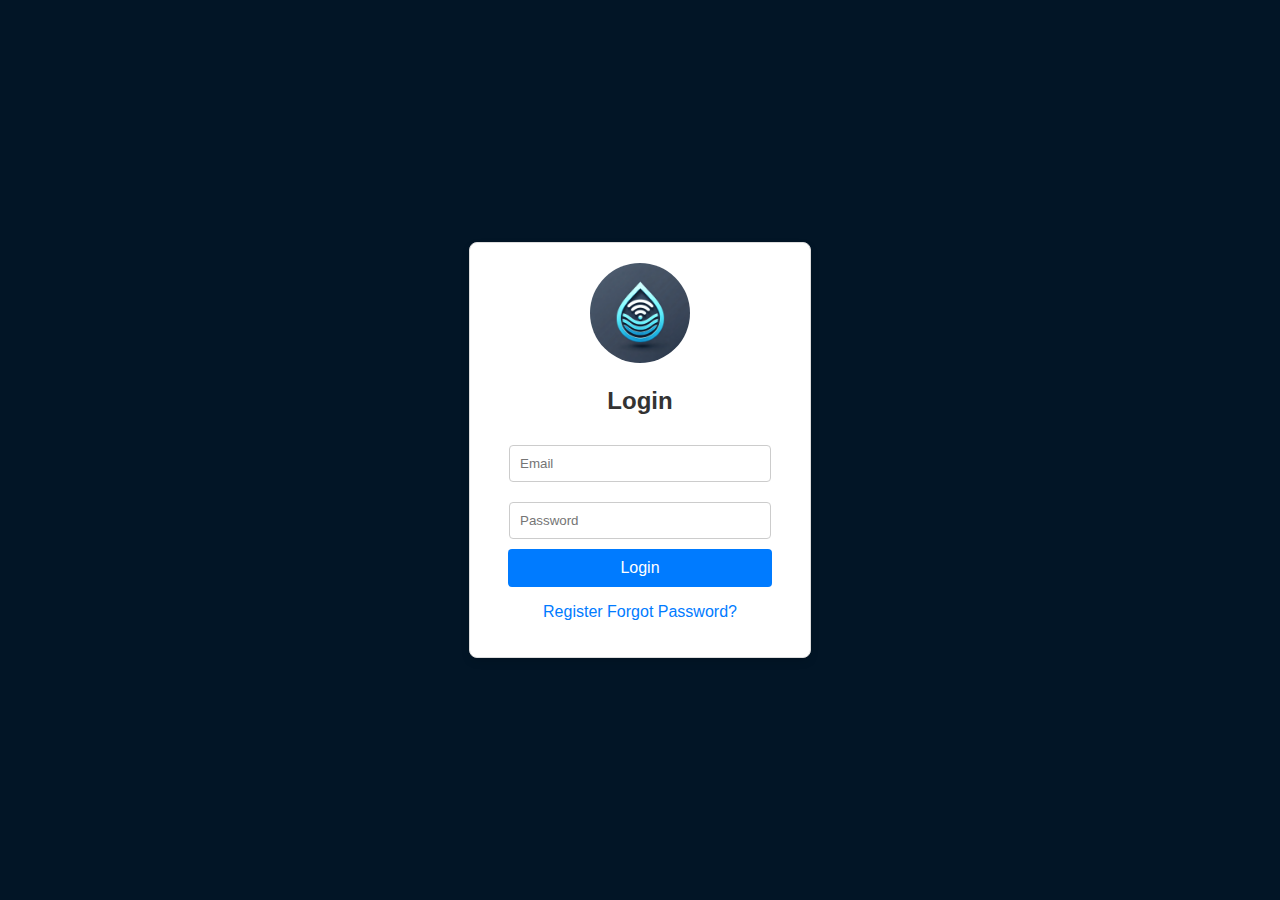
<file: FloodGuard/index.html>
<!DOCTYPE html>
<html lang="en">
  <head>
    <meta charset="UTF-8" />
    <meta name="viewport" content="width=device-width, initial-scale=1.0" />
    <link rel="stylesheet" href="style.css" />
    <link rel="icon" type="images/png" href="images/FloodGuardLogo.png" />
    <title>FloodGuard</title>
  </head>
  <body>
    <form
      action="DashBoards.html"
      id="loginForm"
      onsubmit="return handleLogin(event);"
    >
      <div class="container">
        <div class="logo">
          <img src="images/FloodGuardLogo.png" alt="Flood Sensor Logo" />
        </div>
        <h2>Login</h2>
        <input type="email" id="email" placeholder="Email" required /><br />
        <input
          type="password"
          id="password"
          placeholder="Password"
          required
        /><br />
        <button type="submit">Login</button>
        <p>
          <a href="register.html">Register</a>
          <a href="forgotPassword.html">Forgot Password?</a>
        </p>
        <div
          class="error-message"
          id="errorMessage"
          style="display: none"
        ></div>
      </div>
    </form>
  </body>
</html>
</file>
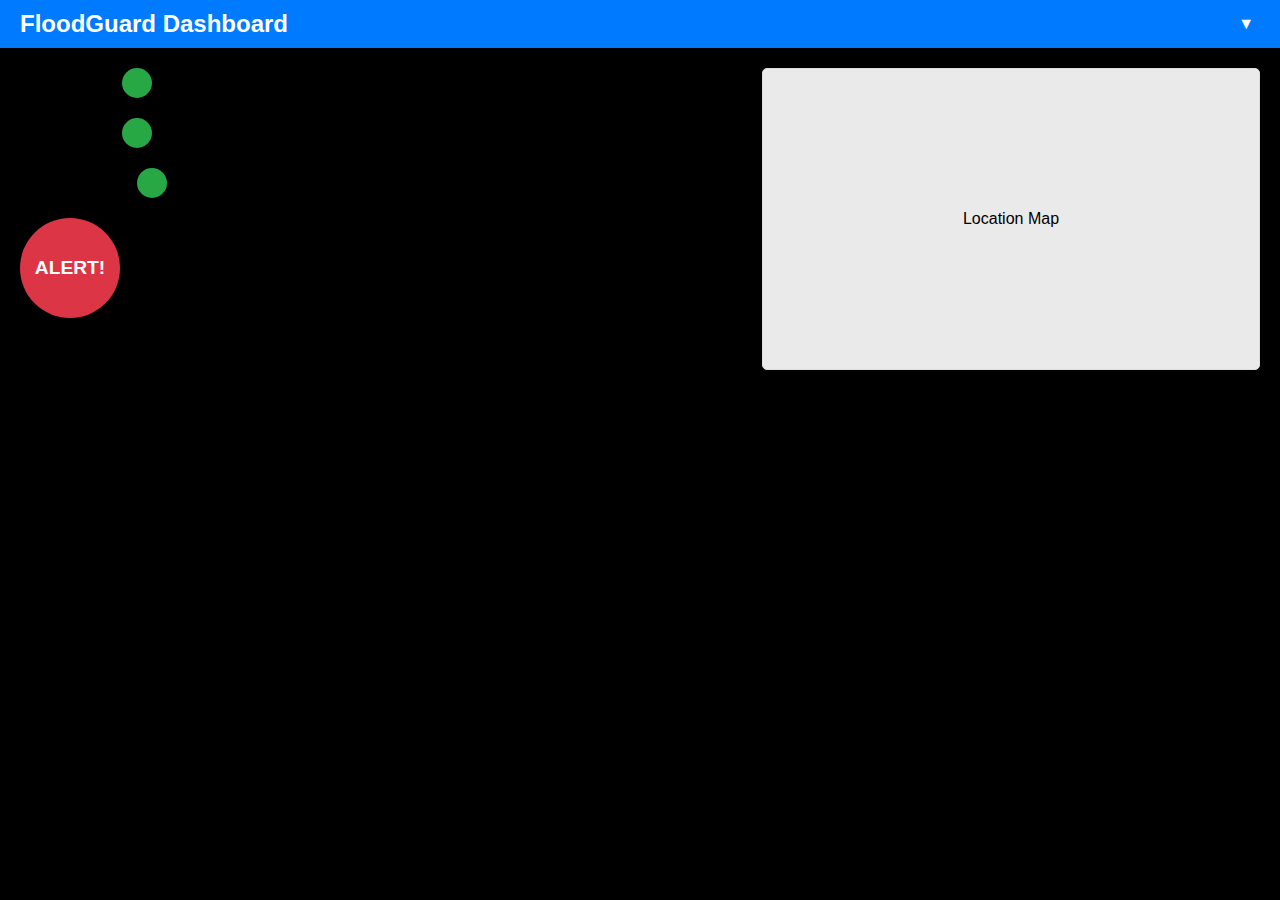
<file: FloodGuard/dashboard.html>
<!DOCTYPE html>
<html lang="en">
  <head>
    <meta charset="UTF-8" />
    <meta name="viewport" content="width=device-width, initial-scale=1.0" />
    <link rel="stylesheet" href="styleDashboard.css" />
    <link rel="icon" type="images/png" href="images/FloodGuardLogo.png" />
    <title>Document</title>
  </head>
  <body>
    <header class="header">
      <h1>FloodGuard Dashboard</h1>
      <div class="dropdown">
        <button class="dropdown-button">▼</button>
        <div class="dropdown-content">
          <a href="Webform6.aspx">Flood History</a>
          <a href="Webform5.aspx">Logout</a>
        </div>
      </div>
    </header>

    <div class="main-content">
      <div class="sensor-container">
        <div class="sensor-level">
          <span class="sensor-label">Low 25%</span>
          <div class="circle-indicator" id="low-indicator"></div>
        </div>

        <div class="sensor-level">
          <span class="sensor-label">Med 50%</span>
          <div class="circle-indicator" id="med-indicator"></div>
        </div>

        <div class="sensor-level">
          <span class="sensor-label">High 100%</span>
          <div class="circle-indicator" id="high-indicator"></div>
        </div>

        <button class="alert-btn" onclick="confirmAlert()">ALERT!</button>
      </div>

      <div class="map-container">
        <p>Location Map</p>
      </div>
    </div>
  </body>
</html>
</file>
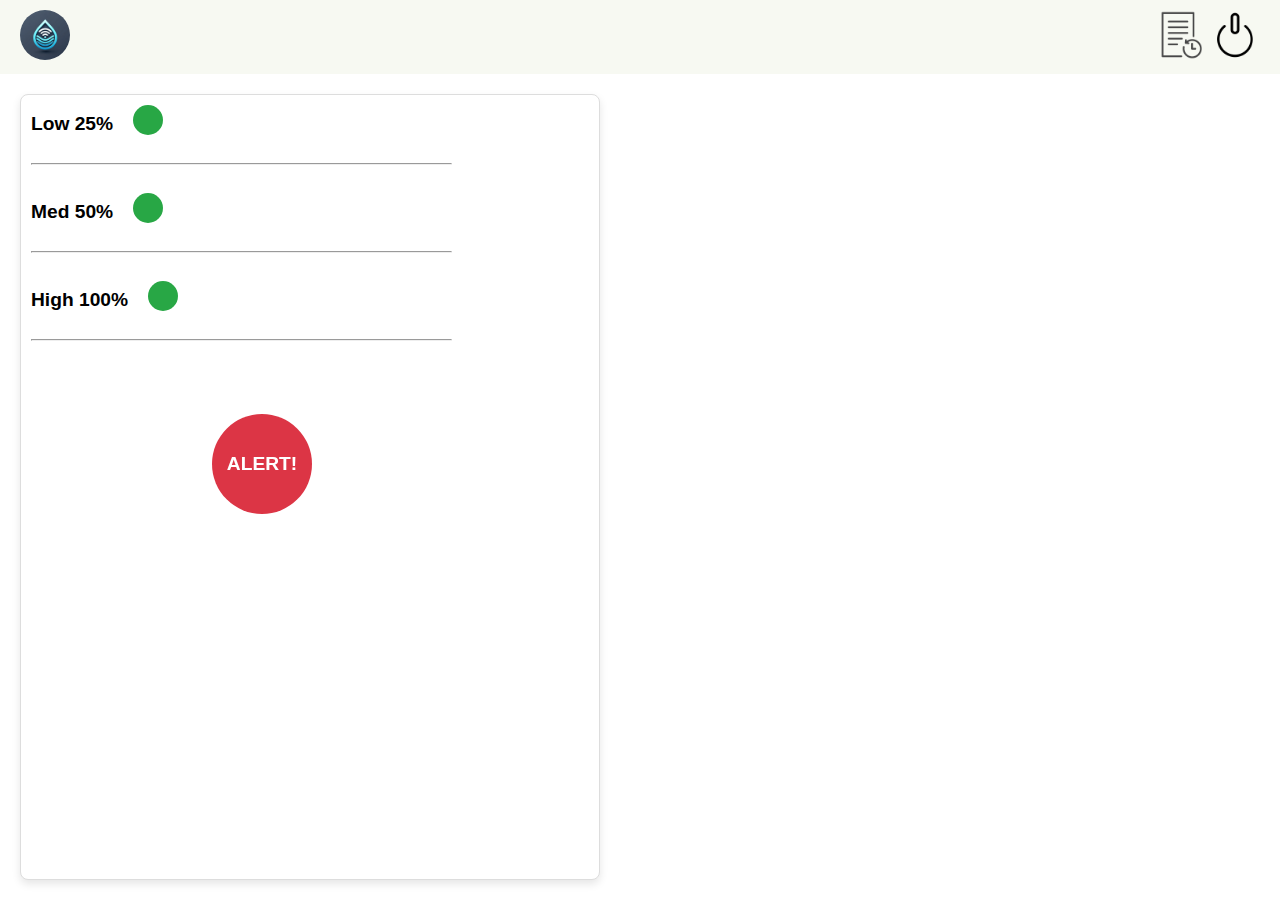
<file: FloodGuard/DashBoards.html>
<!DOCTYPE html>
<html lang="en">
  <head>
    <meta charset="UTF-8" />
    <meta name="viewport" content="width=device-width, initial-scale=1.0" />
    <link rel="stylesheet" href="dBoard.css" />
    <link rel="icon" type="images/png" href="images/FloodGuardLogo.png" />
    <title>FloodGuard</title>
  </head>
  <body>
    <header class="header">
      <a class="logo" href="DashBoards.html"
        ><img src="images/FloodGuardLogo.png" alt=""
      /></a>

      <div class="log">
        <a href="FloodLog.html"
          ><img src="images/history.png" alt="Flood History"
        /></a>
        <a href="index.html"
          ><img src="images/power_18055113.png" alt="Logout"
        /></a>
      </div>
    </header>
    <div class="main-content">
      <div class="sensor-container">
        <div class="sensor-level">
          <span class="sensor-label"><b>Low 25%</b></span>
          <div class="circle-indicator" id="low-indicator"></div>
        </div>
        <hr />
        <div class="sensor-level">
          <span class="sensor-label"><b>Med 50%</b></span>
          <div class="circle-indicator" id="med-indicator"></div>
        </div>
        <hr />
        <div class="sensor-level">
          <span class="sensor-label"><b>High 100%</b></span>
          <div class="circle-indicator" id="high-indicator"></div>
        </div>
        <hr />
      </div>
      <div class="btn-container">
        <button class="alert-btn" onclick="confirmAlert()">ALERT!</button>
      </div>

      <div class="map-container">
        <p>
          <iframe
            src="https://www.google.com/maps/embed?pb=!1m18!1m12!1m3!1d3863.6038722179255!2d120.97858737423081!3d14.449977880748365!2m3!1f0!2f0!3f0!3m2!1i1024!2i768!4f13.1!3m3!1m2!1s0x3397cdfa71b68dc9%3A0x9942fec01655ad8e!2sSTI%20College%20Las%20Pi%C3%B1as!5e0!3m2!1sen!2sph!4v1730690571437!5m2!1sen!2sph"
            width="600"
            height="450"
            style="border: 0"
            allowfullscreen=""
            loading="lazy"
            referrerpolicy="no-referrer-when-downgrade"
          ></iframe>
        </p>
      </div>
    </div>
  </body>
</html>
</file>
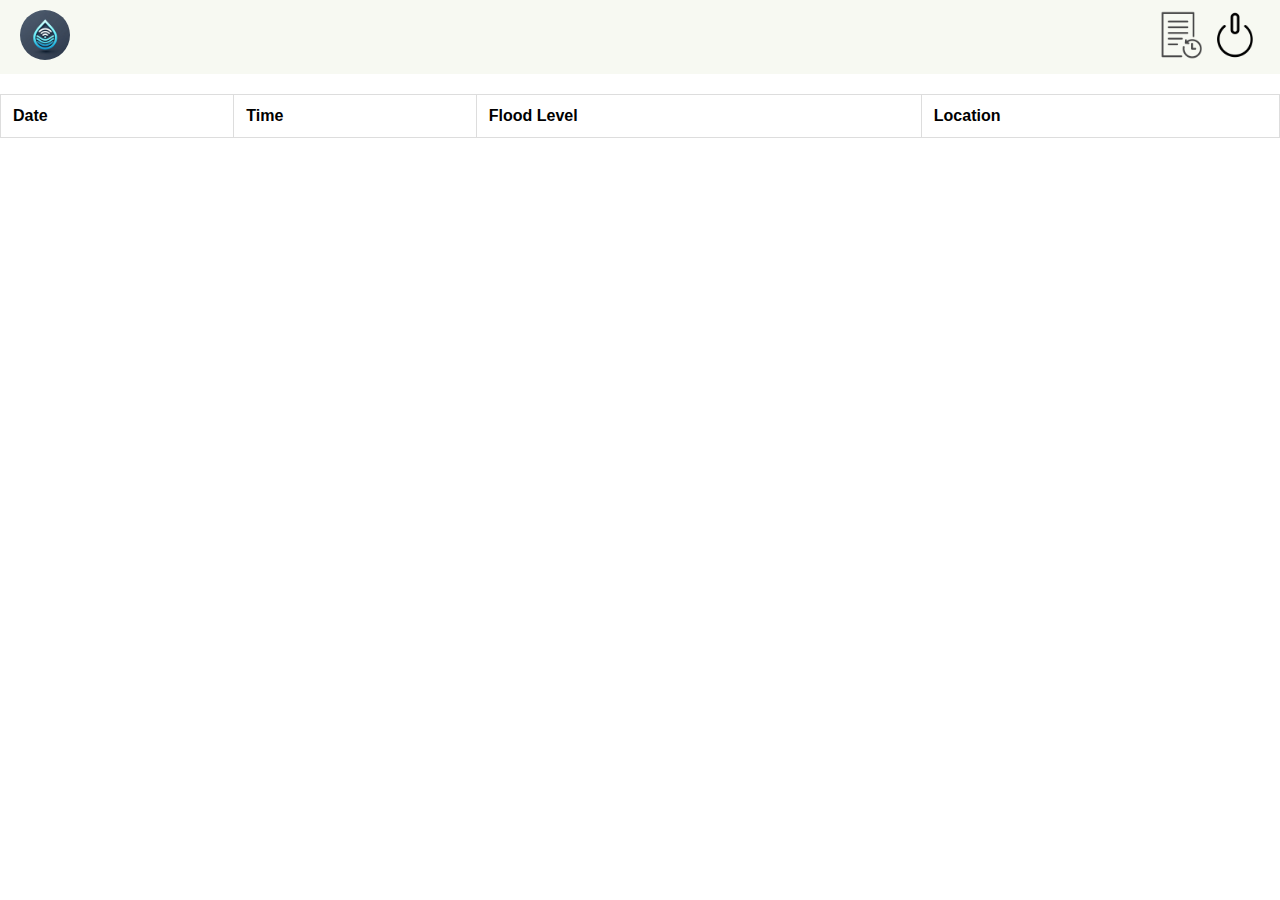
<file: FloodGuard/FloodLog.html>
<!DOCTYPE html>
<html lang="en">
  <head>
    <meta charset="UTF-8" />
    <meta name="viewport" content="width=device-width, initial-scale=1.0" />
    <link rel="icon" type="images/png" href="images/FloodGuardLogo.png" />
    <link rel="stylesheet" href="FloodLog.css" />
    <title>FloodGuard</title>
  </head>
  <body>
    <header class="header">
      <a class="logo" href="DashBoards.html"
        ><img src="images/FloodGuardLogo.png" alt=""
      /></a>

      <div class="log">
        <a href="FloodLog.html"
          ><img src="images/history.png" alt="Flood History"
        /></a>
        <a href="index.html"
          ><img src="images/power_18055113.png" alt="Logout"
        /></a>
      </div>
    </header>
    <div class="history-table-container">
      <table>
        <thead>
          <tr>
            <th>Date</th>
            <th>Time</th>
            <th>Flood Level</th>
            <th>Location</th>
          </tr>
        </thead>
        <tbody id="flood-history"></tbody>
      </table>
    </div>
  </body>
</html>
</file>
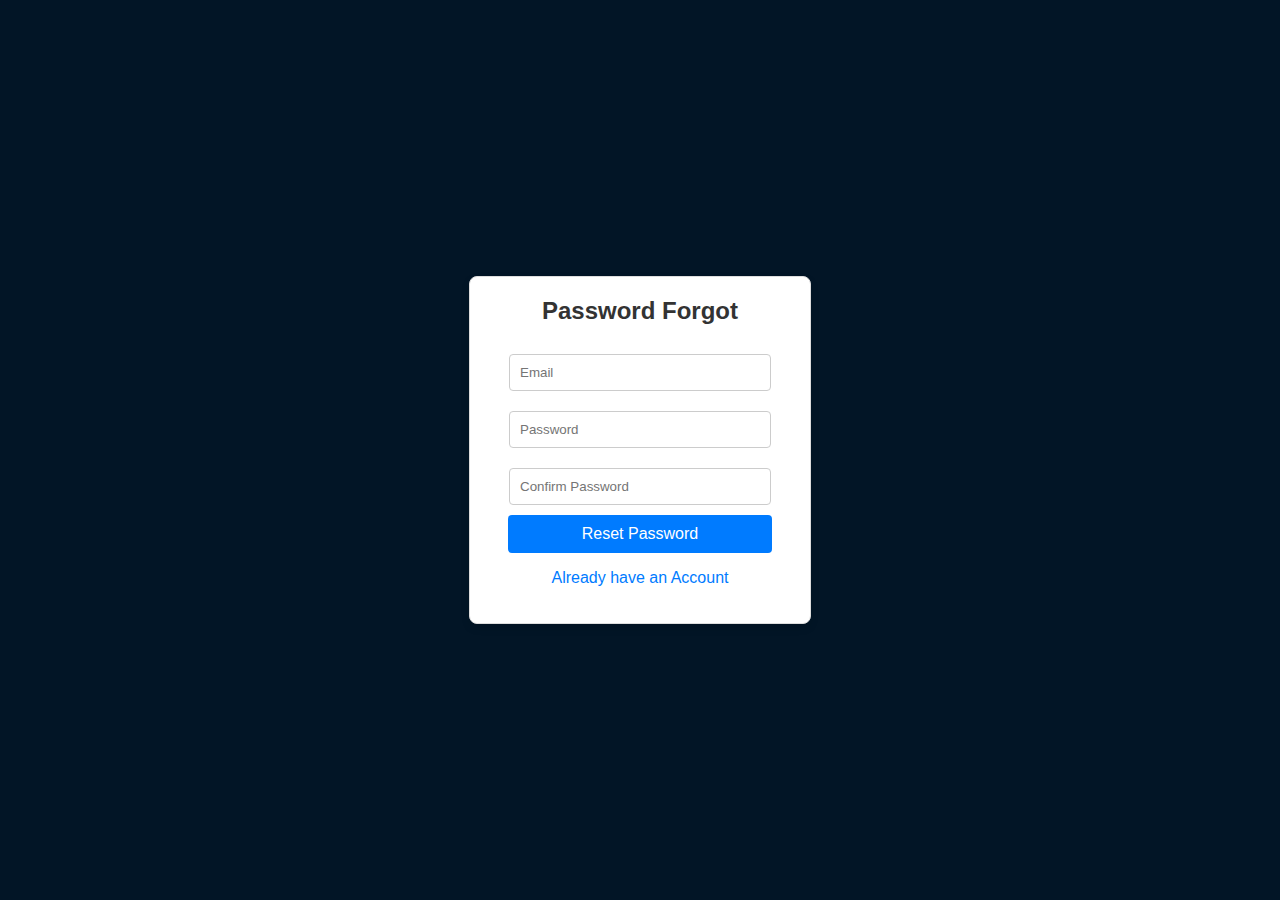
<file: FloodGuard/forgotPassword.html>
<!DOCTYPE html>
<html lang="en">
  <head>
    <meta charset="UTF-8" />
    <meta name="viewport" content="width=device-width, initial-scale=1.0" />
    <link rel="stylesheet" href="style.css" />
    <title>Register</title>
  </head>
  <body>
    <div class="container">
      <h2>Password Forgot</h2>
      <form action="index.html" method="post">
        <input type="email" name="email" placeholder="Email" required /><br />
        <input
          type="password"
          name="password"
          placeholder="Password"
          pattern=".{8,}"
          title="Must be at least 8 characters long"
          required
        /><br />
        <input
          type="password"
          name="confirmPassword"
          placeholder="Confirm Password"
          required
        />
        <br />
        <button type="submit">Reset Password</button>
      </form>
      <p><a href="index.html">Already have an Account</a></p>
    </div>
  </body>
</html>
</file>
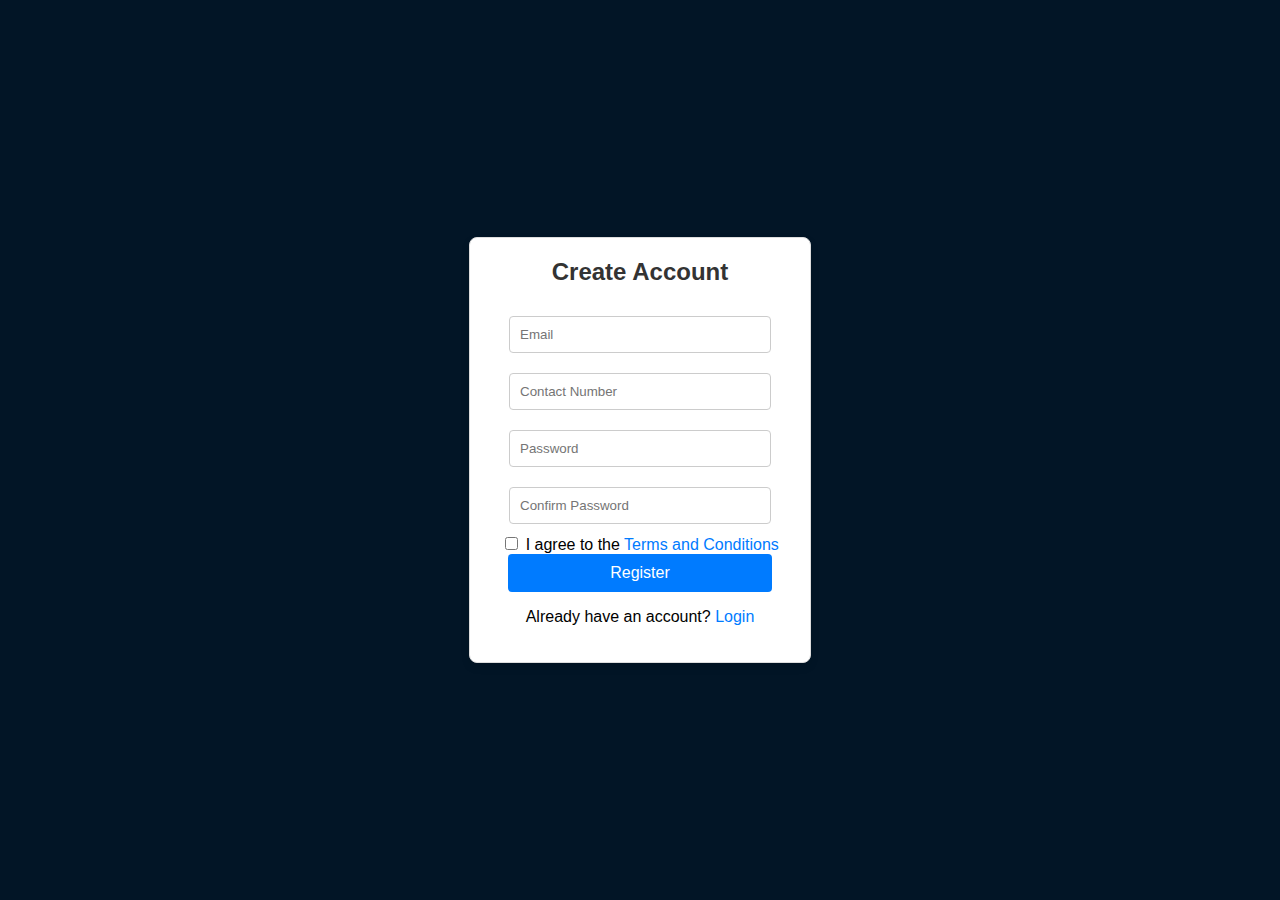
<file: FloodGuard/register.html>
<!DOCTYPE html>
<html lang="en">
  <head>
    <meta charset="UTF-8" />
    <meta name="viewport" content="width=device-width, initial-scale=1.0" />
    <link rel="stylesheet" href="style.css" />
    <link rel="icon" type="images/png" href="images/FloodGuardLogo.png" />
    <title>Document</title>
  </head>
  <body>
    <div class="container">
      <h2>Create Account</h2>
      <form action="index.html" id="registerForm">
        <input type="email" id="email" placeholder="Email" required /><br />
        <input
          type="tel"
          id="contact"
          pattern="[0-9]*"
          maxlength="15"
          minlength="9"
          placeholder="Contact Number"
          required
        /><br />
        <input
          type="password"
          id="password"
          placeholder="Password"
          pattern=".{8,}"
          title="Must be at least 8 characters long"
          required
        /><br />
        <input
          type="password"
          id="confirmPassword"
          placeholder="Confirm Password"
          required
        /><br />
        <div class="checkbox">
          <input type="checkbox" id="terms" required />
          <label for="terms"
            >I agree to the
            <a href="terms&condition.html">Terms and Conditions</a></label
          >
        </div>
        <button type="submit">Register</button>
      </form>
      <p>Already have an account? <a href="index.html">Login</a></p>
    </div>
  </body>
</html>
</file>
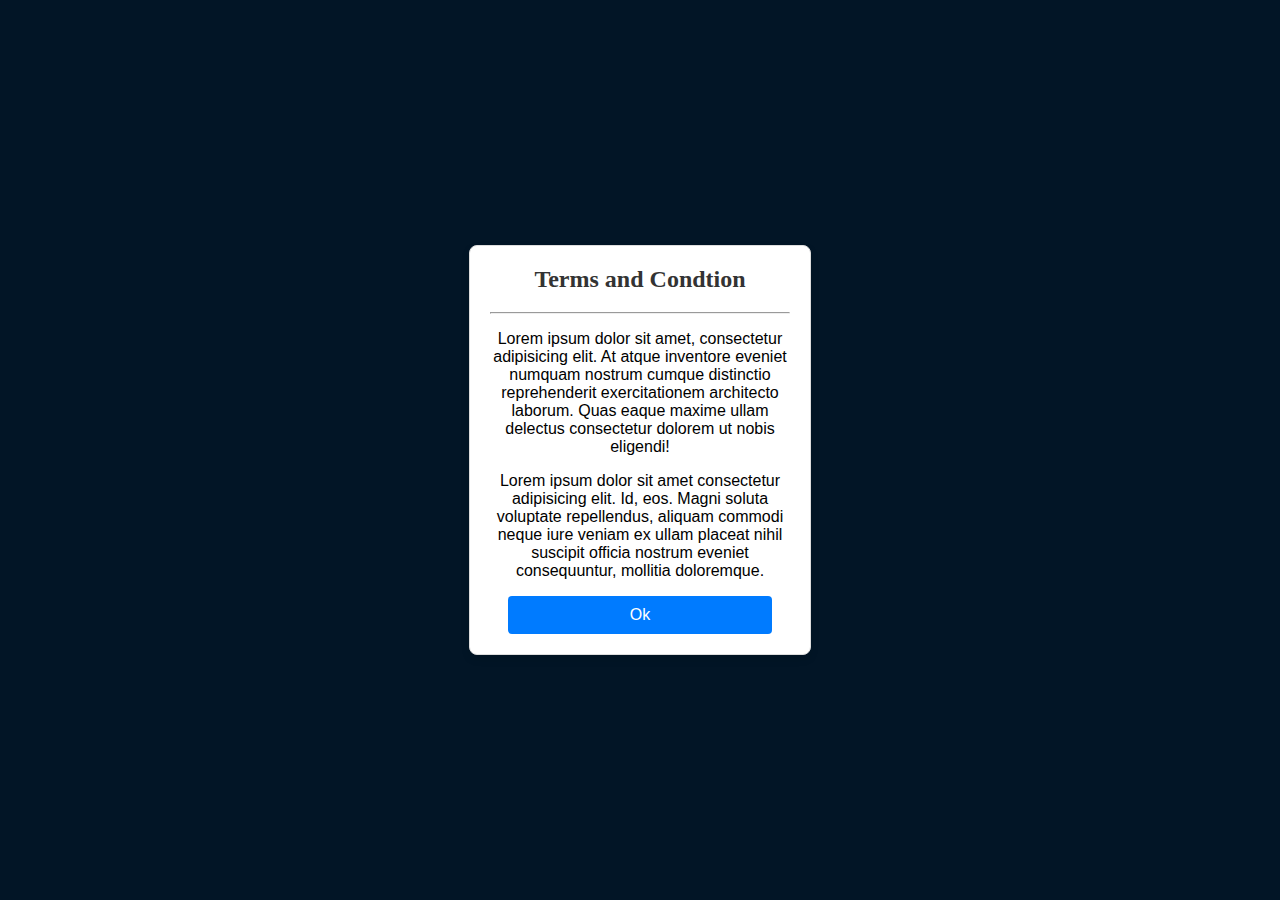
<file: FloodGuard/terms&condition.html>
<!DOCTYPE html>
<html lang="en">
  <head>
    <meta charset="UTF-8" />
    <meta name="viewport" content="width=device-width, initial-scale=1.0" />
    <link rel="stylesheet" href="style.css" />
    <link rel="icon" type="images/png" href="images/FloodGuardLogo.png" />
    <title>FloodGuard</title>
  </head>
  <body>
    <div class="container">
      <h2 class="termsCondition">Terms and Condtion</h2>
      <hr />
      <p class="condition">
        Lorem ipsum dolor sit amet, consectetur adipisicing elit. At atque
        inventore eveniet numquam nostrum cumque distinctio reprehenderit
        exercitationem architecto laborum. Quas eaque maxime ullam delectus
        consectetur dolorem ut nobis eligendi!
      </p>

      <p class="condition">
        Lorem ipsum dolor sit amet consectetur adipisicing elit. Id, eos. Magni
        soluta voluptate repellendus, aliquam commodi neque iure veniam ex ullam
        placeat nihil suscipit officia nostrum eveniet consequuntur, mollitia
        doloremque.
      </p>

      <a href="register.html"><button type="submit">Ok</button></a>
    </div>
  </body>
</html>
</file>
<file: FloodGuard/style.css>
body {
  font-family: Arial, Helvetica, sans-serif;
  display: flex;
  align-items: center;
  justify-content: center;
  height: 100vh;
  margin: 0;
  background-color: #021526;
}

.container {
  width: 300px;
  padding: 20px;
  border: 1px solid #ddd;
  border-radius: 8px;
  text-align: center;
  background-color: #ffffff;
  box-shadow: 0 4px 8px rgba(0, 0, 0, 0.1);
}

.logo {
  width: 100px;
  margin: 0 auto 20px;
}

.logo img {
  width: 100%;
  border-radius: 50px;
}

h2 {
  margin-top: 0;
  color: #333;
}

input[type="email"],
input[type="tel"],
input[type="password"] {
  font-family: "Arial";
  width: 80%;
  padding: 10px;
  margin: 10px 0;
  border: 1px solid #ccc;
  border-radius: 4px;
}

button {
  width: 88%;
  padding: 10px;
  background-color: #007bff;
  color: white;
  border: 10px;
  border-radius: 4px;
  cursor: pointer;
  font-size: 16px;
}

button:hover {
  background-color: #0056b3;
}

a {
  text-decoration: none;
  color: #007bff;
}

a:hover {
  text-decoration: underline;
}

.error-message {
  color: red;
}

input[type="text"] {
  font-family: Arial, Helvetica, sans-serif;
  width: 80%;
  padding: 10px;
  margin: 10px 0;
  border: 1px solid #ccc;
  border-radius: 4px;
}

.termsCondition {
  font-family: "Times New Roman", Times, serif;
}
</file>
<file: FloodGuard/styleDashboard.css>
body {
  font-family: Arial, sans-serif;
  margin: 0;
  display: flex;
  flex-direction: column;
  height: 100vh;
}

.header {
  display: flex;
  justify-content: space-between;
  align-items: center;
  padding: 10px 20px;
  background-color: #007bff;
  color: white;
}

.header h1 {
  margin: 0;
  font-size: 1.5em;
}

.dropdown {
  position: relative;
  display: inline-block;
}

.dropdown-button {
  background: none;
  border: none;
  color: white;
  cursor: pointer;
  font-size: 1em;
}

.dropdown-content {
  display: none;
  position: absolute;
  top: 100%;
  right: 0;
  background-color: #ffffff;
  min-width: 150px;
  box-shadow: 0px 8px 16px rgba(0, 0, 0, 0.2);
  z-index: 1;
  border-radius: 4px;
}

.dropdown-content a {
  color: #333;
  padding: 10px 20px;
  text-decoration: none;
  display: block;
}

.dropdown-content a:hover {
  background-color: #f1f1f1;
}

.dropdown:hover .dropdown-content {
  display: block;
}

.main-content {
  display: flex;
  justify-content: space-between;
  padding: 20px;
  flex-grow: 1;
  background-color: black;
}

.sensor-container {
  width: 50%;
  display: flex;
  flex-direction: column;
  gap: 20px;
}

.sensor-level {
  display: flex;
  align-items: center;
  gap: 20px;
}

.sensor-label {
  font-size: 1.2em;
  font-weight: bold;
}

.circle-indicator {
  width: 30px;
  height: 30px;
  border-radius: 50%;
  background-color: #28a745;
  transition: background-color 0.3s;
}

.alert-btn {
  width: 100px;
  height: 100px;
  font-size: 1.2em;
  font-weight: bold;
  color: white;
  background-color: #dc3545;
  border: none;
  border-radius: 50%;
  cursor: pointer;
}

.alert-btn:hover {
  background-color: #c82333;
}

.map-container {
  width: 40%;
  height: 300px;
  background-color: #eaeaea;
  border: 1px solid #ddd;
  border-radius: 5px;
  display: flex;
  align-items: center;
  justify-content: center;
}

.alertBtn {
  display: block;
  align-items: center;
  justify-content: left;
}
</file>
<file: FloodGuard/dBoard.css>
body {
  font-family: Arial, Helvetica, sans-serif;
  display: flex;
  flex-direction: column;
  height: 100vh;
  background-color: white;
  margin: 0;
}

img {
  height: 50px;
  width: 50px;
  cursor: pointer;
}

.logo img {
  border-radius: 50px;
  cursor: pointer;
}

header {
  display: flex;
  background-color: #f7f9f2;
  padding: 10px 20px;
  color: white;
  justify-content: space-between;
}
hr {
  width: 75%;
  margin-left: 0;
}

.sensor-label {
  font-size: 1.2em;
  font-weight: bold;
}

.main-content {
  justify-content: space-between;
  display: flex;
  padding: 20px;
  flex-grow: 1;
}

iframe {
  border-radius: 30px;
}

.sensor-container {
  width: 45%;
  display: flex;
  flex-direction: column;
  gap: 20px;
  border: 1px solid #ddd;
  padding: 10px;
  border-radius: 8px;
  background-color: #ffffff;
  box-shadow: 0 4px 8px rgba(0, 0, 0, 0.1);
}

.circle-indicator {
  width: 30px;
  height: 30px;
  border-radius: 50%;
  background-color: #28a745;
  transition: background-color 0.3s;
  justify-content: space-between;
}

.btn-container {
  position: fixed;
  margin-top: 25%;
  margin-left: 15%;
}

.alert-btn {
  display: block;
  align-items: center;
  justify-content: center;
  width: 100px;
  height: 100px;
  font-size: 1.2em;
  font-weight: bold;
  color: white;
  background-color: #dc3545;
  border: none;
  border-radius: 50%;
  cursor: pointer;
}

.alert-btn:hover {
  background-color: #c82333;
}

.back {
  background-color: black;
}

.alertBtn {
  display: block;
  align-items: center;
  justify-content: left;
}

.sensor-level {
  display: flex;
  align-items: flex-end;
  gap: 20px;
}
</file>
<file: FloodGuard/FloodLog.css>
body {
  font-family: Arial, Helvetica, sans-serif;
  display: flex;
  flex-direction: column;
  height: 100vh;
  background-color: white;
  margin: 0;
}
header {
  display: flex;
  background-color: #f7f9f2;
  padding: 10px 20px;
  color: white;
  justify-content: space-between;
}

img {
  height: 50px;
  width: 50px;
}

.logo img {
  border-radius: 50px;
}

.history-table-container {
  margin-top: 20px;
}

table {
  width: 100%;
  border-collapse: collapse;
  margin-bottom: 20px;
  background-color: #fff;
}

table th,
table td {
  padding: 12px;
  text-align: left;
  border: 1px solid #ddd;
}
</file>
